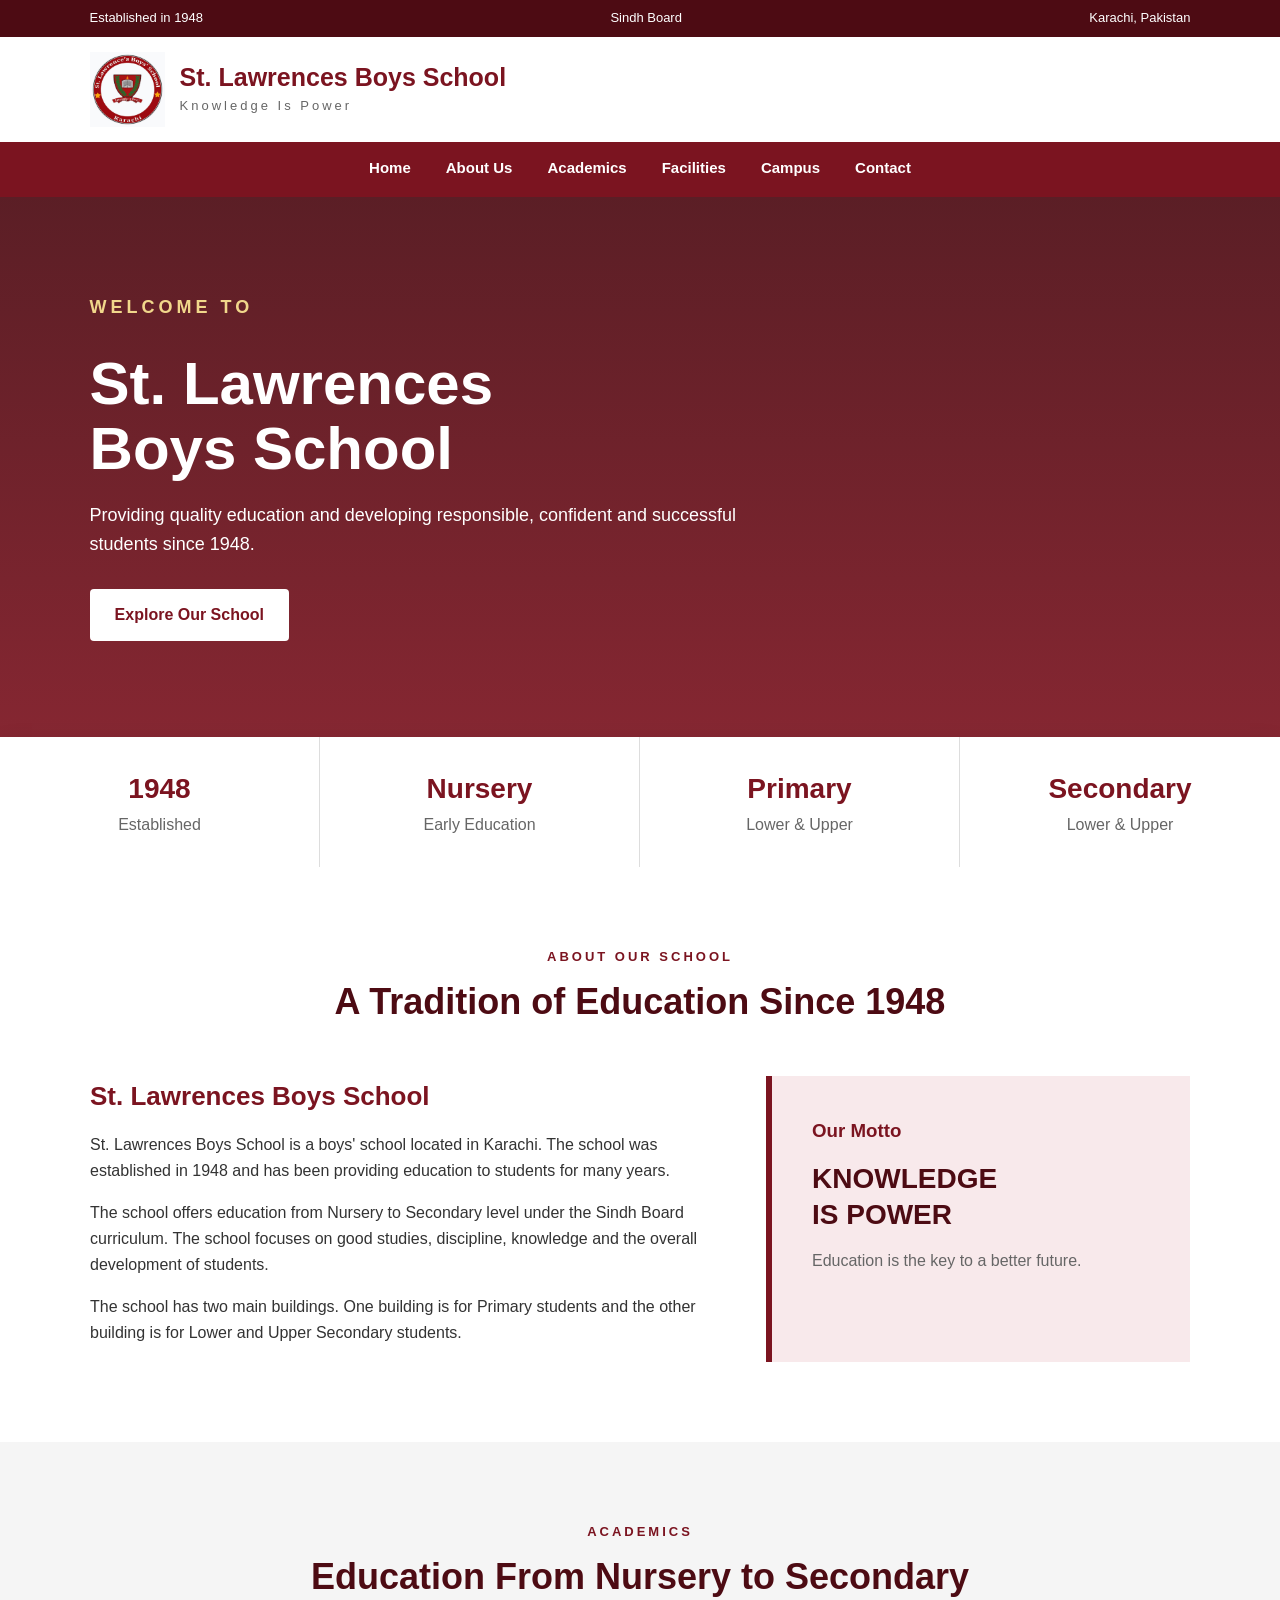
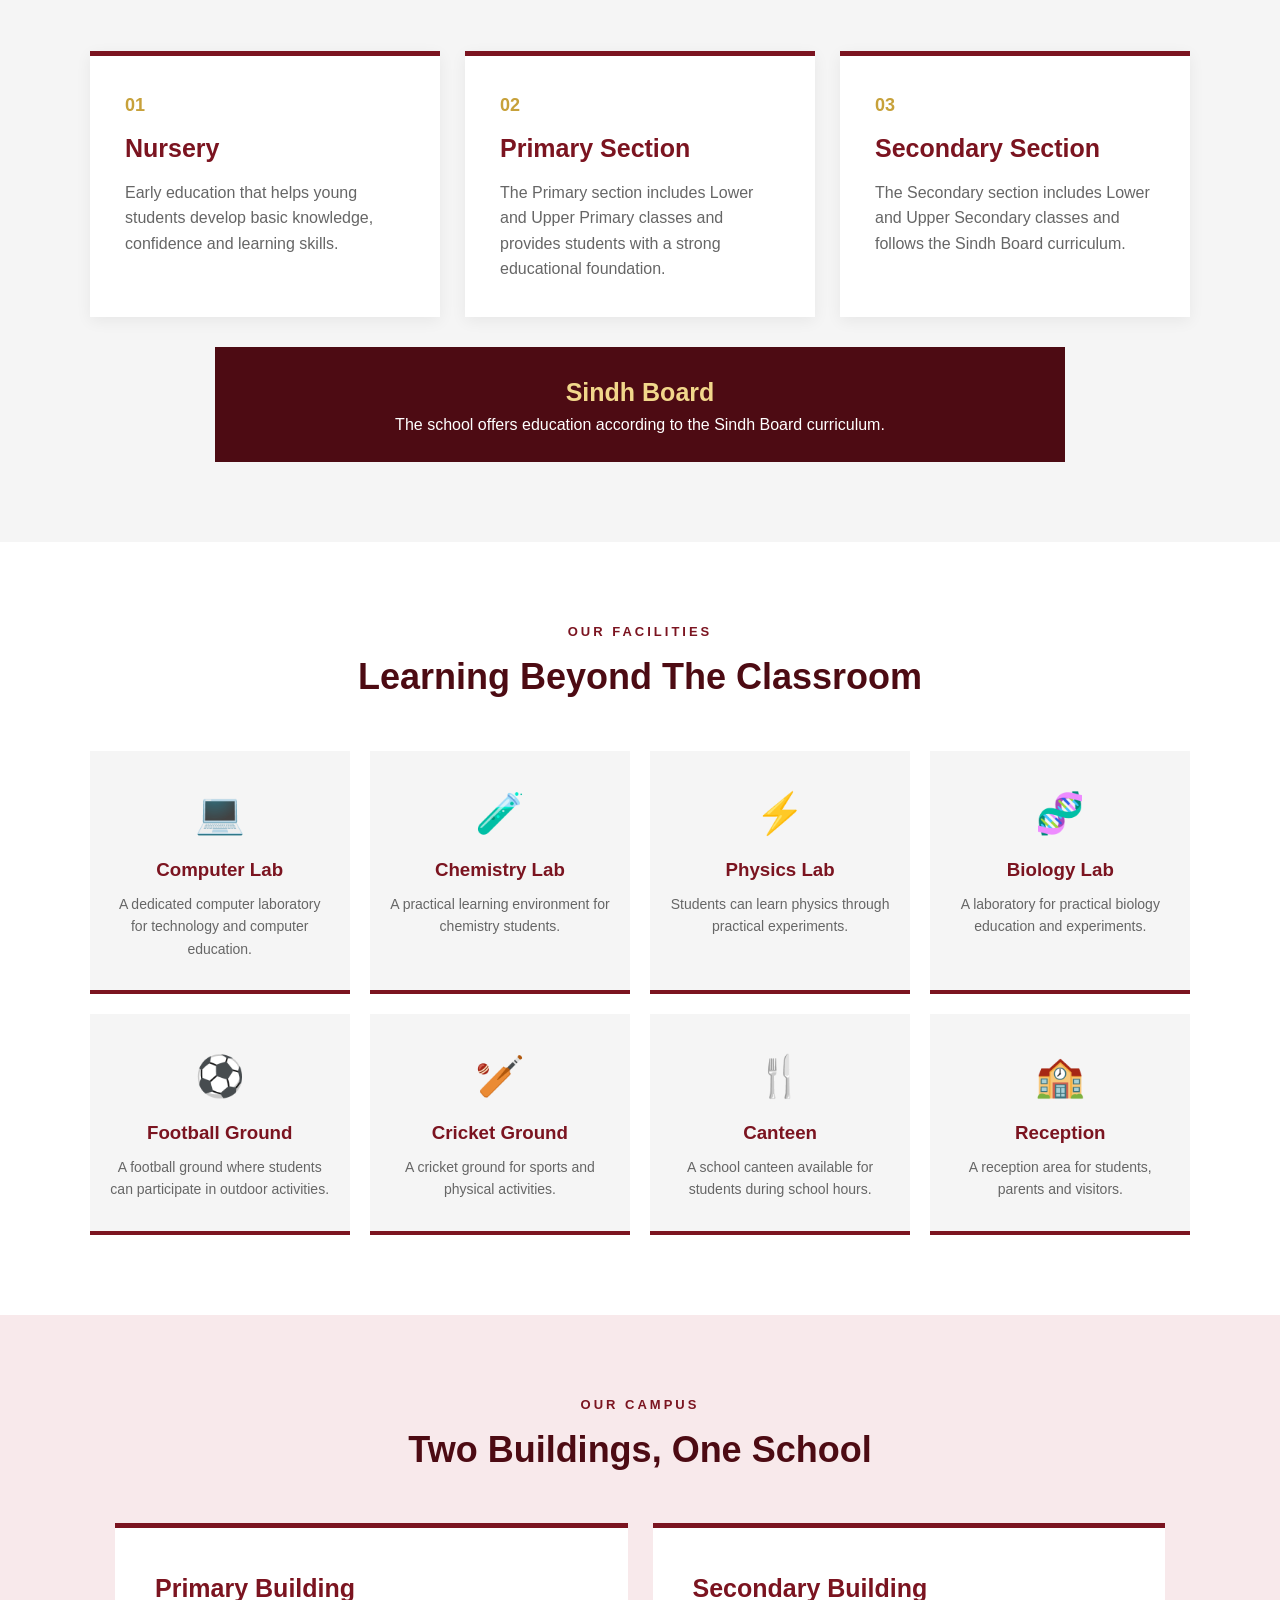
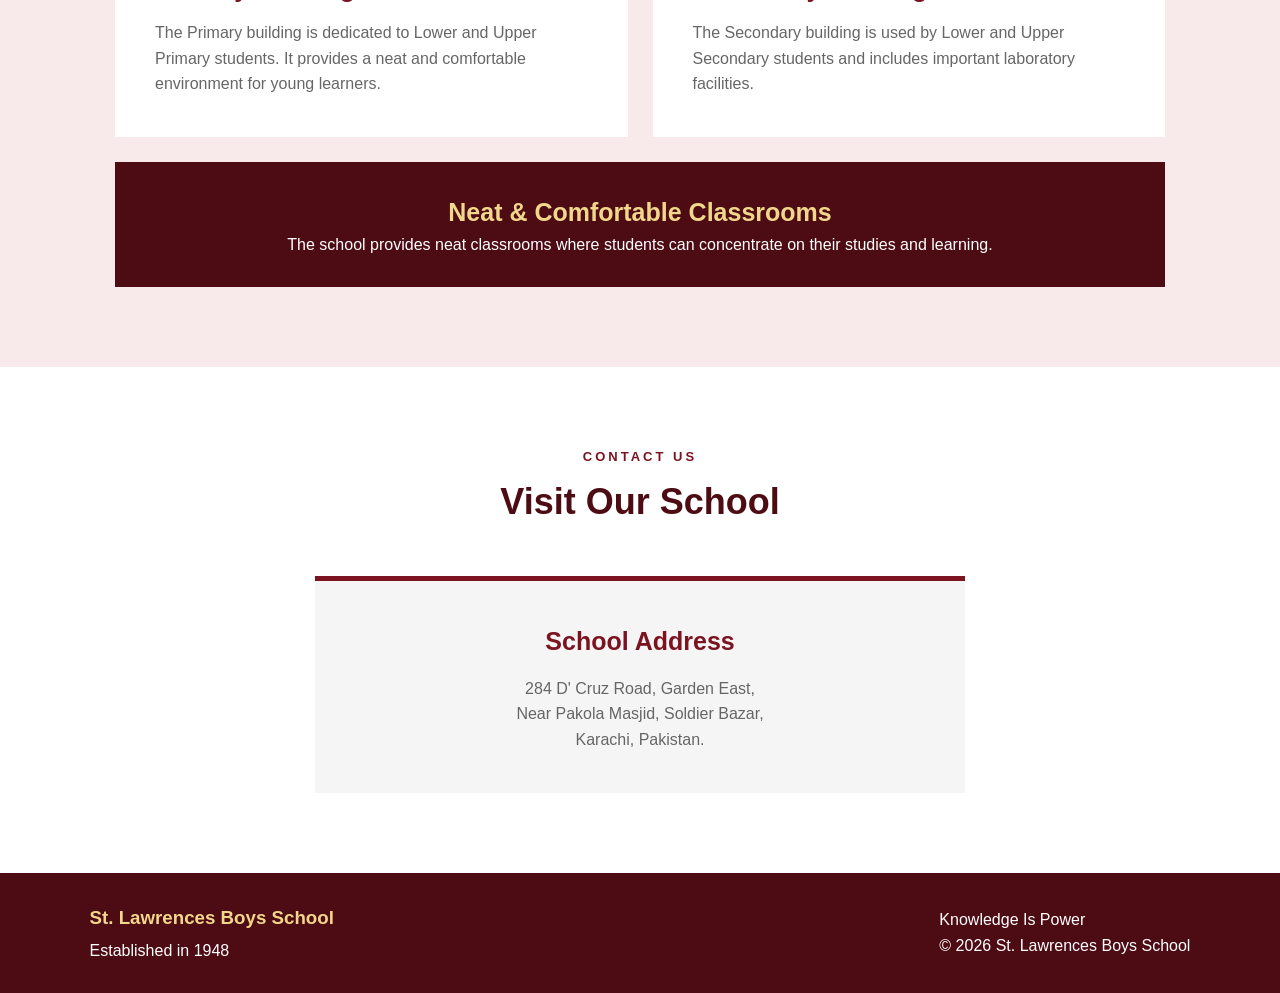
<file: index.html>
<!DOCTYPE html>
<html lang="en">

<head>
    <meta charset="UTF-8">
    <meta name="viewport" content="width=device-width, initial-scale=1.0">

    <title>St. Lawrences Boys School | Karachi</title>

    <link rel="stylesheet" href="style.css">
</head>

<body>

    <!-- TOP BAR -->
    <div class="top-bar">
        <p>Established in 1948</p>
        <p>Sindh Board</p>
        <p>Karachi, Pakistan</p>
    </div>


    <!-- HEADER -->
    <header>

        <div class="logo-area">

            <img src="images.jpg" alt="st lawrences boys school">

            <div>
                <h1>St. Lawrences Boys School</h1>
                <p>Knowledge Is Power</p>
            </div>

        </div>


        <!-- NAVIGATION -->
        <nav>

            <a href="#home">Home</a>

            <a href="#about">About Us</a>

            <a href="#academics">Academics</a>

            <a href="#facilities">Facilities</a>

            <a href="#campus">Campus</a>

            <a href="#contact">Contact</a>

        </nav>

    </header>



    <!-- HOME -->
    <section id="home" class="hero">

        <div class="hero-content">

            <p class="welcome-text">
                WELCOME TO
            </p>

            <h2>
                St. Lawrences<br>
                Boys School
            </h2>

            <p>
                Providing quality education and developing
                responsible, confident and successful students
                since 1948.
            </p>

            <a href="#about" class="button">
                Explore Our School
            </a>

        </div>

    </section>



    <!-- QUICK INFORMATION -->
    <section class="quick-info">

        <div class="info-box">

            <h2>1948</h2>

            <p>
                Established
            </p>

        </div>


        <div class="info-box">

            <h2>Nursery</h2>

            <p>
                Early Education
            </p>

        </div>


        <div class="info-box">

            <h2>Primary</h2>

            <p>
                Lower & Upper
            </p>

        </div>


        <div class="info-box">

            <h2>Secondary</h2>

            <p>
                Lower & Upper
            </p>

        </div>

    </section>



    <!-- ABOUT -->
    <section id="about" class="section about">

        <div class="heading">

            <p>ABOUT OUR SCHOOL</p>

            <h2>
                A Tradition of Education Since 1948
            </h2>

        </div>


        <div class="about-content">

            <div class="about-text">

                <h3>St. Lawrences Boys School</h3>

                <p>
                    St. Lawrences Boys School is a boys' school
                    located in Karachi. The school was established
                    in 1948 and has been providing education to
                    students for many years.
                </p>

                <p>
                    The school offers education from Nursery to
                    Secondary level under the Sindh Board curriculum.
                    The school focuses on good studies, discipline,
                    knowledge and the overall development of students.
                </p>

                <p>
                    The school has two main buildings. One building
                    is for Primary students and the other building
                    is for Lower and Upper Secondary students.
                </p>

            </div>


            <div class="motto-box">

                <h3>Our Motto</h3>

                <h2>
                    KNOWLEDGE<br>
                    IS POWER
                </h2>

                <p>
                    Education is the key to a better future.
                </p>

            </div>

        </div>

    </section>



    <!-- ACADEMICS -->
    <section id="academics" class="section academics">

        <div class="heading">

            <p>ACADEMICS</p>

            <h2>
                Education From Nursery to Secondary
            </h2>

        </div>


        <div class="academic-container">


            <!-- NURSERY -->
            <div class="academic-card">

                <div class="number">
                    01
                </div>

                <h3>
                    Nursery
                </h3>

                <p>
                    Early education that helps young students
                    develop basic knowledge, confidence and
                    learning skills.
                </p>

            </div>



            <!-- PRIMARY -->
            <div class="academic-card">

                <div class="number">
                    02
                </div>

                <h3>
                    Primary Section
                </h3>

                <p>
                    The Primary section includes Lower and Upper
                    Primary classes and provides students with
                    a strong educational foundation.
                </p>

            </div>



            <!-- SECONDARY -->
            <div class="academic-card">

                <div class="number">
                    03
                </div>

                <h3>
                    Secondary Section
                </h3>

                <p>
                    The Secondary section includes Lower and Upper
                    Secondary classes and follows the Sindh Board
                    curriculum.
                </p>

            </div>

        </div>


        <div class="board">

            <h3>
                Sindh Board
            </h3>

            <p>
                The school offers education according to the
                Sindh Board curriculum.
            </p>

        </div>

    </section>



    <!-- FACILITIES -->
    <section id="facilities" class="section facilities">

        <div class="heading">

            <p>OUR FACILITIES</p>

            <h2>
                Learning Beyond The Classroom
            </h2>

        </div>


        <div class="facility-container">


            <!-- COMPUTER LAB -->
            <div class="facility-card">

                <div class="facility-icon">
                    💻
                </div>

                <h3>
                    Computer Lab
                </h3>

                <p>
                    A dedicated computer laboratory for
                    technology and computer education.
                </p>

            </div>



            <!-- CHEMISTRY -->
            <div class="facility-card">

                <div class="facility-icon">
                    🧪
                </div>

                <h3>
                    Chemistry Lab
                </h3>

                <p>
                    A practical learning environment for
                    chemistry students.
                </p>

            </div>



            <!-- PHYSICS -->
            <div class="facility-card">

                <div class="facility-icon">
                    ⚡
                </div>

                <h3>
                    Physics Lab
                </h3>

                <p>
                    Students can learn physics through
                    practical experiments.
                </p>

            </div>



            <!-- BIOLOGY -->
            <div class="facility-card">

                <div class="facility-icon">
                    🧬
                </div>

                <h3>
                    Biology Lab
                </h3>

                <p>
                    A laboratory for practical biology
                    education and experiments.
                </p>

            </div>



            <!-- FOOTBALL -->
            <div class="facility-card">

                <div class="facility-icon">
                    ⚽
                </div>

                <h3>
                    Football Ground
                </h3>

                <p>
                    A football ground where students can
                    participate in outdoor activities.
                </p>

            </div>



            <!-- CRICKET -->
            <div class="facility-card">

                <div class="facility-icon">
                    🏏
                </div>

                <h3>
                    Cricket Ground
                </h3>

                <p>
                    A cricket ground for sports and
                    physical activities.
                </p>

            </div>



            <!-- CANTEEN -->
            <div class="facility-card">

                <div class="facility-icon">
                    🍴
                </div>

                <h3>
                    Canteen
                </h3>

                <p>
                    A school canteen available for students
                    during school hours.
                </p>

            </div>



            <!-- RECEPTION -->
            <div class="facility-card">

                <div class="facility-icon">
                    🏫
                </div>

                <h3>
                    Reception
                </h3>

                <p>
                    A reception area for students, parents
                    and visitors.
                </p>

            </div>

        </div>

    </section>



    <!-- CAMPUS -->
    <section id="campus" class="section campus">

        <div class="heading">

            <p>OUR CAMPUS</p>

            <h2>
                Two Buildings, One School
            </h2>

        </div>


        <div class="building-container">


            <div class="building-card">

                <h3>
                    Primary Building
                </h3>

                <p>
                    The Primary building is dedicated to
                    Lower and Upper Primary students.
                    It provides a neat and comfortable
                    environment for young learners.
                </p>

            </div>



            <div class="building-card">

                <h3>
                    Secondary Building
                </h3>

                <p>
                    The Secondary building is used by
                    Lower and Upper Secondary students
                    and includes important laboratory
                    facilities.
                </p>

            </div>

        </div>


        <div class="classroom-box">

            <h3>
                Neat & Comfortable Classrooms
            </h3>

            <p>
                The school provides neat classrooms where
                students can concentrate on their studies
                and learning.
            </p>

        </div>

    </section>



    <!-- CONTACT -->
    <section id="contact" class="section contact">

        <div class="heading">

            <p>CONTACT US</p>

            <h2>
                Visit Our School
            </h2>

        </div>


        <div class="contact-box">

            <h3>
                School Address
            </h3>

            <p>
                284 D' Cruz Road, Garden East,
            </p>

            <p>
                Near Pakola Masjid, Soldier Bazar,
            </p>

            <p>
                Karachi, Pakistan.
            </p>

        </div>

    </section>



    <!-- FOOTER -->
    <footer>

        <div>

            <h3>
                St. Lawrences Boys School
            </h3>

            <p>
                Established in 1948
            </p>

        </div>


        <div>

            <p>
                Knowledge Is Power
            </p>

            <p>
                © 2026 St. Lawrences Boys School
            </p>

        </div>

    </footer>

</body>

</html>
</file>
<file: style.css>
/* =========================
   BASIC SETTINGS
========================= */

* {
    margin: 0;
    padding: 0;
    box-sizing: border-box;
}

html {
    scroll-behavior: smooth;
}

body {
    font-family: Arial, Helvetica, sans-serif;
    color: #333333;
    background-color: white;
    line-height: 1.6;
}


/* =========================
   SCHOOL COLORS
========================= */

:root {

    --maroon: #7b1420;

    --dark-maroon: #4d0b13;

    --light-maroon: #f8e9eb;

    --gold: #c7a13a;

    --white: #ffffff;

    --light-gray: #f5f5f5;

    --gray: #666666;
}



/* =========================
   TOP BAR
========================= */

.top-bar {

    background-color: var(--dark-maroon);

    color: white;

    padding: 8px 7%;

    display: flex;

    justify-content: space-between;

    align-items: center;

    font-size: 13px;
}



/* =========================
   HEADER
========================= */

header {

    background-color: white;

    border-bottom: 3px solid var(--maroon);

}



/* LOGO AREA */

.logo-area {

    padding: 15px 7%;

    display: flex;

    align-items: center;

    gap: 15px;

}



.logo-area img {

    width: 75px;

    height: 75px;

    object-fit: contain;

}



.logo-area h1 {

    color: var(--maroon);

    font-size: 25px;

    line-height: 1.2;

}



.logo-area p {

    color: var(--gray);

    font-size: 13px;

    letter-spacing: 3px;

    margin-top: 4px;

}



/* =========================
   NAVIGATION
========================= */

nav {

    background-color: var(--maroon);

    padding: 14px 7%;

    display: flex;

    justify-content: center;

    align-items: center;

    gap: 35px;

}



nav a {

    color: white;

    text-decoration: none;

    font-weight: bold;

    font-size: 15px;

}



nav a:hover {

    color: #f1d78b;

}



/* =========================
   HERO SECTION
========================= */

.hero {

    min-height: 540px;

    display: flex;

    align-items: center;

    padding: 80px 7%;

    color: white;

    background:

        linear-gradient(
            rgba(77, 11, 19, 0.92),
            rgba(123, 20, 32, 0.92)
        );

}



.hero-content {

    max-width: 750px;

}



.welcome-text {

    color: #f1d78b;

    font-weight: bold;

    letter-spacing: 4px;

    margin-bottom: 12px;

}



.hero h2 {

    font-size: 60px;

    line-height: 1.08;

    margin-bottom: 20px;

}



.hero-content > p {

    font-size: 18px;

    max-width: 650px;

    margin-bottom: 30px;

}



.button {

    display: inline-block;

    background-color: white;

    color: var(--maroon);

    padding: 13px 25px;

    text-decoration: none;

    font-weight: bold;

    border-radius: 4px;

}



.button:hover {

    background-color: #f1d78b;

}



/* =========================
   QUICK INFORMATION
========================= */

.quick-info {

    display: grid;

    grid-template-columns: repeat(4, 1fr);

    background-color: white;

    box-shadow: 0 5px 20px rgba(0, 0, 0, 0.1);

}



.info-box {

    text-align: center;

    padding: 30px 15px;

    border-right: 1px solid #ddd;

}



.info-box:last-child {

    border-right: none;

}



.info-box h2 {

    color: var(--maroon);

    font-size: 28px;

}



.info-box p {

    color: var(--gray);

}



/* =========================
   GENERAL SECTION
========================= */

.section {

    padding: 80px 7%;

}



.heading {

    text-align: center;

    margin-bottom: 45px;

}



.heading p {

    color: var(--maroon);

    font-weight: bold;

    letter-spacing: 3px;

    font-size: 13px;

}



.heading h2 {

    color: var(--dark-maroon);

    font-size: 36px;

    margin-top: 5px;

}



/* =========================
   ABOUT
========================= */

.about {

    background-color: white;

}



.about-content {

    max-width: 1100px;

    margin: auto;

    display: grid;

    grid-template-columns: 1.5fr 1fr;

    gap: 40px;

}



.about-text h3 {

    color: var(--maroon);

    font-size: 26px;

    margin-bottom: 15px;

}



.about-text p {

    margin-bottom: 17px;

}



.motto-box {

    background-color: var(--light-maroon);

    border-left: 6px solid var(--maroon);

    padding: 40px;

}



.motto-box h3 {

    color: var(--maroon);

    margin-bottom: 15px;

}



.motto-box h2 {

    color: var(--dark-maroon);

    font-size: 28px;

    line-height: 1.3;

    margin-bottom: 15px;

}



.motto-box p {

    color: var(--gray);

}



/* =========================
   ACADEMICS
========================= */

.academics {

    background-color: var(--light-gray);

}



.academic-container {

    max-width: 1100px;

    margin: auto;

    display: grid;

    grid-template-columns: repeat(3, 1fr);

    gap: 25px;

}



.academic-card {

    background-color: white;

    padding: 35px;

    border-top: 5px solid var(--maroon);

    box-shadow: 0 4px 15px rgba(0, 0, 0, 0.06);

}



.number {

    color: var(--gold);

    font-weight: bold;

    font-size: 18px;

}



.academic-card h3 {

    color: var(--maroon);

    font-size: 25px;

    margin: 8px 0 12px;

}



.academic-card p {

    color: var(--gray);

}



.board {

    max-width: 850px;

    margin: 30px auto 0;

    background-color: var(--dark-maroon);

    color: white;

    text-align: center;

    padding: 25px;

}



.board h3 {

    color: #f1d78b;

    font-size: 25px;

}



/* =========================
   FACILITIES
========================= */

.facilities {

    background-color: white;

}



.facility-container {

    display: grid;

    grid-template-columns: repeat(4, 1fr);

    gap: 20px;

}



.facility-card {

    background-color: var(--light-gray);

    text-align: center;

    padding: 30px 20px;

    border-bottom: 4px solid var(--maroon);

    transition: 0.3s;

}



.facility-card:hover {

    transform: translateY(-5px);

    box-shadow: 0 8px 20px rgba(0, 0, 0, 0.1);

}



.facility-icon {

    font-size: 40px;

    margin-bottom: 10px;

}



.facility-card h3 {

    color: var(--maroon);

    margin-bottom: 8px;

}



.facility-card p {

    color: var(--gray);

    font-size: 14px;

}



/* =========================
   CAMPUS
========================= */

.campus {

    background-color: var(--light-maroon);

}



.building-container {

    max-width: 1050px;

    margin: auto;

    display: grid;

    grid-template-columns: 1fr 1fr;

    gap: 25px;

}



.building-card {

    background-color: white;

    padding: 40px;

    border-top: 5px solid var(--maroon);

}



.building-card h3 {

    color: var(--maroon);

    font-size: 25px;

    margin-bottom: 12px;

}



.building-card p {

    color: var(--gray);

}



.classroom-box {

    max-width: 1050px;

    margin: 25px auto 0;

    padding: 30px;

    background-color: var(--dark-maroon);

    color: white;

    text-align: center;

}



.classroom-box h3 {

    color: #f1d78b;

    font-size: 25px;

}



/* =========================
   CONTACT
========================= */

.contact {

    background-color: white;

}



.contact-box {

    max-width: 650px;

    margin: auto;

    text-align: center;

    padding: 40px;

    border-top: 5px solid var(--maroon);

    background-color: var(--light-gray);

}



.contact-box h3 {

    color: var(--maroon);

    font-size: 25px;

    margin-bottom: 15px;

}



.contact-box p {

    color: var(--gray);

}



/* =========================
   FOOTER
========================= */

footer {

    background-color: var(--dark-maroon);

    color: white;

    padding: 30px 7%;

    display: flex;

    justify-content: space-between;

    align-items: center;

    gap: 20px;

}



footer h3 {

    color: #f1d78b;

    margin-bottom: 5px;

}



/* =========================
   TABLET
========================= */

@media (max-width: 900px) {

    .logo-area {

        justify-content: center;

        text-align: center;

    }



    nav {

        flex-wrap: wrap;

        gap: 18px;

    }



    .hero h2 {

        font-size: 45px;

    }



    .quick-info {

        grid-template-columns: repeat(2, 1fr);

    }



    .about-content {

        grid-template-columns: 1fr;

    }



    .academic-container {

        grid-template-columns: 1fr;

    }



    .facility-container {

        grid-template-columns: repeat(2, 1fr);

    }

}



/* =========================
   MOBILE
========================= */

@media (max-width: 600px) {

    .top-bar {

        flex-direction: column;

        gap: 3px;

        text-align: center;

    }



    .logo-area {

        flex-direction: column;

    }



    .logo-area h1 {

        font-size: 21px;

    }



    nav {

        flex-direction: column;

        gap: 12px;

    }



    .hero {

        min-height: 500px;

        padding: 60px 7%;

    }



    .hero h2 {

        font-size: 36px;

    }



    .hero-content > p {

        font-size: 16px;

    }



    .quick-info {

        grid-template-columns: 1fr;

    }



    .info-box {

        border-right: none;

        border-bottom: 1px solid #ddd;

    }



    .section {

        padding: 60px 6%;

    }



    .heading h2 {

        font-size: 28px;

    }



    .facility-container {

        grid-template-columns: 1fr;

    }



    .building-container {

        grid-template-columns: 1fr;

    }



    footer {

        flex-direction: column;

        text-align: center;

    }

}
</file>
